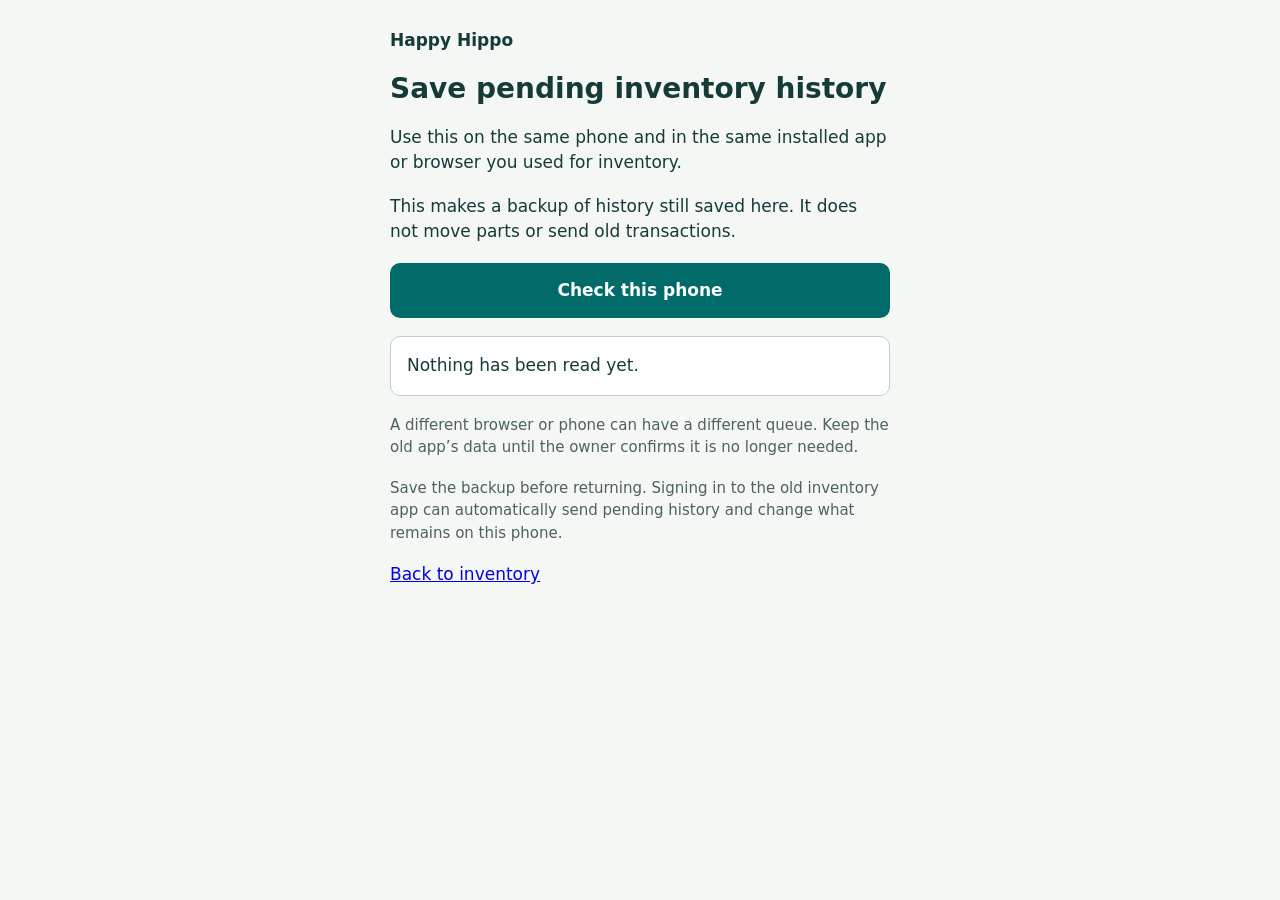
<file: pending-history.html>
<!doctype html>
<html lang="en"><head><meta charset="utf-8"><meta name="viewport" content="width=device-width,initial-scale=1"><meta http-equiv="Content-Security-Policy" content="default-src 'none'; script-src 'self'; style-src 'unsafe-inline'; connect-src 'none'; img-src 'none'; object-src 'none'; base-uri 'none'; form-action 'none'"><title>Save pending inventory history · Happy Hippo</title><style>
*{box-sizing:border-box}body{margin:0;background:#f5f7f4;color:#153b39;font:17px/1.5 system-ui,sans-serif}main{max-width:540px;margin:0 auto;padding:28px 20px}h1{font-size:28px;line-height:1.2}p{margin:18px 0}button,a{font:inherit}button,.save{display:block;width:100%;padding:15px 18px;border:0;border-radius:10px;background:#006b69;color:white;text-align:center;text-decoration:none;font-weight:650}button:disabled{opacity:.6}.status{padding:16px;border:1px solid #bed1ca;border-radius:10px;background:white;overflow-wrap:anywhere}[hidden]{display:none!important}.small{font-size:15px;color:#4c6260}</style></head>
<body><main><strong>Happy Hippo</strong><h1>Save pending inventory history</h1><p>Use this on the same phone and in the same installed app or browser you used for inventory.</p><p>This makes a backup of history still saved here. It does not move parts or send old transactions.</p><button id="capture" type="button">Check this phone</button><p id="status" class="status" role="status" aria-live="polite">Nothing has been read yet.</p><a id="save" class="save" hidden>Save history backup</a><p id="details" class="small" hidden>The file may contain job details. Keep it for the owner’s inventory changeover. Saving a backup does not confirm whether a transaction already reached the sheet.</p><p class="small">A different browser or phone can have a different queue. Keep the old app’s data until the owner confirms it is no longer needed.</p><p class="small">Save the backup before returning. Signing in to the old inventory app can automatically send pending history and change what remains on this phone.</p><p><a href="./">Back to inventory</a></p></main><script type="module" src="./recovery-page.mjs"></script></body></html>
</file>
